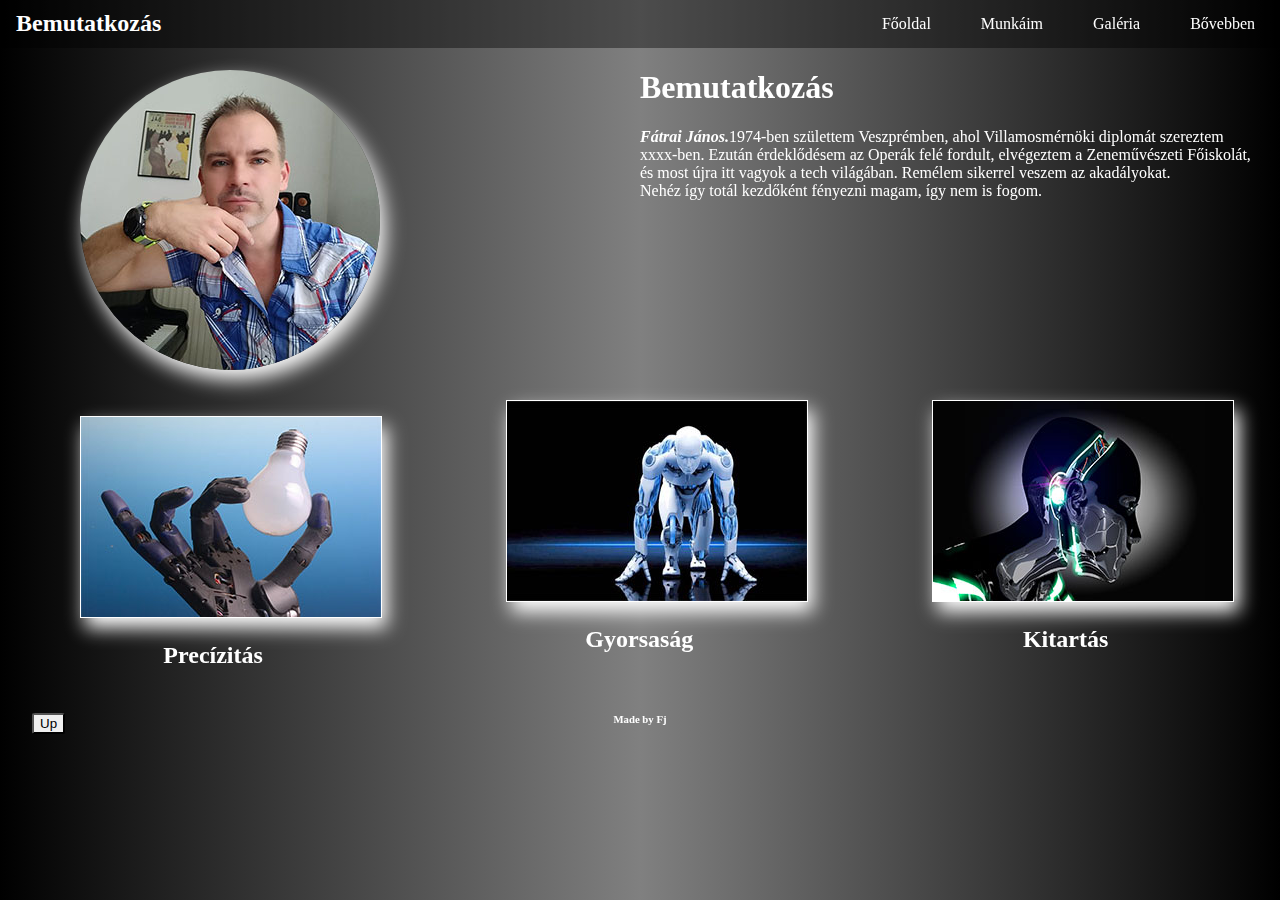
<file: Index.html>
<!DOCTYPE html>
<html lang="en">

<head>
    <meta charset="UTF-8">
    <meta name="viewport" content="width=device-width, initial-scale=1.0">
    <link rel="stylesheet" href="/css/style.css">
    <title>Bemutatkozás</title>
</head>

<body>
    <header class="header" id="top">
        <div>
            <h2>Bemutatkozás</h2>
        </div>
            
        <nav id="menu">
            <ul class="oldalak">
                <li>
                    <a href="/index.html">Főoldal</a>
                </li>
                <li>
                    <a href="works.html">Munkáim</a>
                </li>
                <li>
                    <a href="gallery.html">Galéria</a>
                </li>
                <li>
                    <a href="about.html">Bővebben</a>
                </li>
            </ul>
            
        </nav>
    </header>
    <main class="wrapper">
        <section class="firstRow">
            <div class="firstColumn">
                <img class="én" src="/pics/profilkép.jpg" alt="Profilképem">
            </div>
            <div class="secondColumn">
                <h1>Bemutatkozás</h1>
                <p><b><i>Fátrai János.</i></b>1974-ben születtem Veszprémben, ahol Villamosmérnöki diplomát szereztem <br> 
                    xxxx-ben. Ezután érdeklődésem az Operák felé fordult, elvégeztem a Zeneművészeti Főiskolát, <br> 
                    és most újra itt vagyok a tech világában. Remélem sikerrel  veszem az akadályokat. <br>
                Nehéz így totál kezdőként fényezni magam, így nem is fogom. </p>
            </div>
        </section>
        <article class="middle">
            <div class="firstMiddle">
                <img src="/pics/precizitás.jpg" alt="">
                <h2>Precízitás</h2>
            </div>
            <div class="secondMiddle">
                <img src="/pics/gyorsaság.jpg" alt="">
                <h2>Gyorsaság</h2>
            </div>
            <div class="thirdMiddle">
                <img src="/pics/kitartás.jpg" alt="">
                <h2>Kitartás</h2>
            </div>
        </article>
    </main>
    <footer class="footer">
        <a href="#top">
            <button class="btn">Up</button>
        </a>
        <h6>Made by Fj</h6>
    </footer>

</body>

</html>
</file>
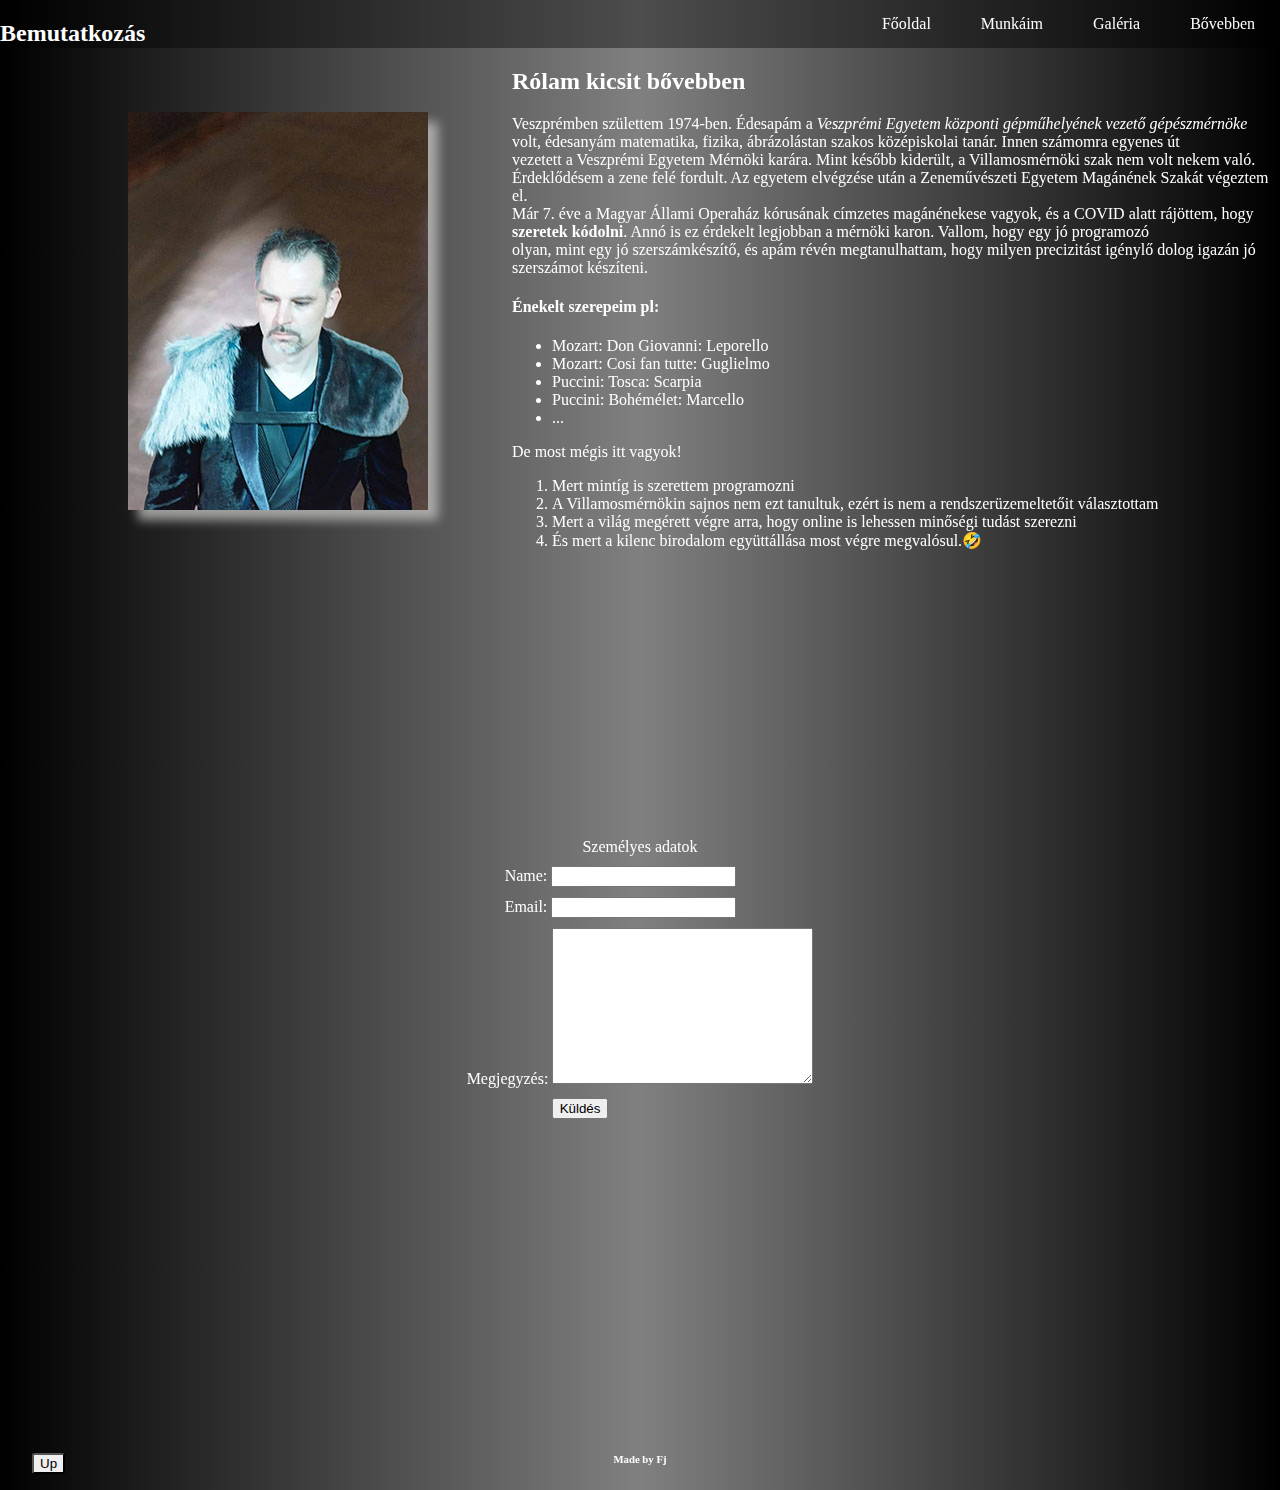
<file: about.html>
<!DOCTYPE html>
<html lang="en">
<head>
    <meta charset="UTF-8">
    <meta name="viewport" content="width=device-width, initial-scale=1.0">
    <link rel="stylesheet" href="/css/about.css">
    <title>Document</title>
</head>
<body>
    <body>
        <header class="header" id="top">
            <div>
                <h2>Bemutatkozás</h2>
            </div>
                
            <nav id="menu">
                <ul class="oldalak">
                    <li>
                        <a href="/index.html">Főoldal</a>
                    </li>
                    <li>
                        <a href="works.html">Munkáim</a>
                    </li>
                    <li>
                        <a href="gallery.html">Galéria</a>
                    </li>
                    <li>
                        <a href="about.html">Bővebben</a>
                    </li>
                </ul>
                
            </nav>
        </header>
        <main class="aboutWrapper">
            <section class="firstAboutRow">
                <div class="firstAboutColumn">
                    <img src="/pics/profilkép1.jpg" alt="Fátrai János">
                </div>
                <div class="secondAboutColumn">
                    <h2>Rólam kicsit bővebben</h2>
                    <p>Veszprémben születtem 1974-ben. Édesapám a <i>Veszprémi Egyetem központi gépműhelyének vezető gépészmérnöke</i> <br>
                        volt, édesanyám matematika, fizika, ábrázolástan szakos középiskolai tanár. Innen számomra egyenes út <br>
                        vezetett a Veszprémi Egyetem Mérnöki karára. Mint később kiderült, a Villamosmérnöki szak nem volt nekem való. <br>
                        Érdeklődésem a zene felé fordult. Az egyetem elvégzése után a Zeneművészeti Egyetem Magánének Szakát végeztem el.<br>
                        Már 7. éve a Magyar Állami Operaház kórusának címzetes magánénekese vagyok, és a COVID alatt rájöttem, hogy <br>
                        <b>szeretek kódolni</b>. Annó is ez érdekelt legjobban a mérnöki karon. Vallom, hogy egy jó programozó <br>
                        olyan, mint egy jó szerszámkészítő, és apám révén megtanulhattam, hogy milyen precizitást igénylő dolog igazán jó <br>
                        szerszámot készíteni.
                    </p>
                    <h4>Énekelt szerepeim pl:</h4>
                    <ul>
                        <li>Mozart: Don Giovanni: Leporello</li>
                        <li>Mozart: Cosi fan tutte: Guglielmo</li>
                        <li>Puccini: Tosca: Scarpia</li>
                        <li>Puccini: Bohémélet: Marcello</li>
                        <li>...</li>
                    </ul>
                    <p>De most mégis itt vagyok!</p>
                    <ol>
                        <li>Mert mintíg is szerettem programozni</li>
                        <li>A Villamosmérnökin sajnos nem ezt tanultuk, ezért is nem a rendszerüzemeltetőit választottam</li>
                        <li>Mert a világ megérett végre arra, hogy online is lehessen minőségi tudást szerezni</li>
                        <li>És mert a kilenc birodalom együttállása most végre megvalósul.🤣</li>
                    </ol>
                </div>
            </section>
        </main>
       
        <div class="container">
            <form>
                
                <legend class="legend">Személyes adatok</legend>
                <div class="name">
                    <label for="name">Name:</label>
                    <input id="name" name="name" type="text" minlength="5" required>
                </div>
                <div class="email">
                    <label for="email">Email:</label>
                    <input id="email" name="email" type="email" required>
                </div>
                <div class="comment">
                    <label for="comment">Megjegyzés:</label>
                    <textarea name="comment" id="comment" cols="30" rows="10" minlength="20" required></textarea>
                </div>
                <div class="submit">
                    <button type="submit">Küldés</button>
                </div>
            </form>
        </div>
        <footer class="footer">
            <a href="#top">
                <button  class="btn">Up</button>
            </a>
            <h6>Made by Fj</h6>
        </footer>
        <script src="/js/about.js"></script>
</body>
</html>
</file>
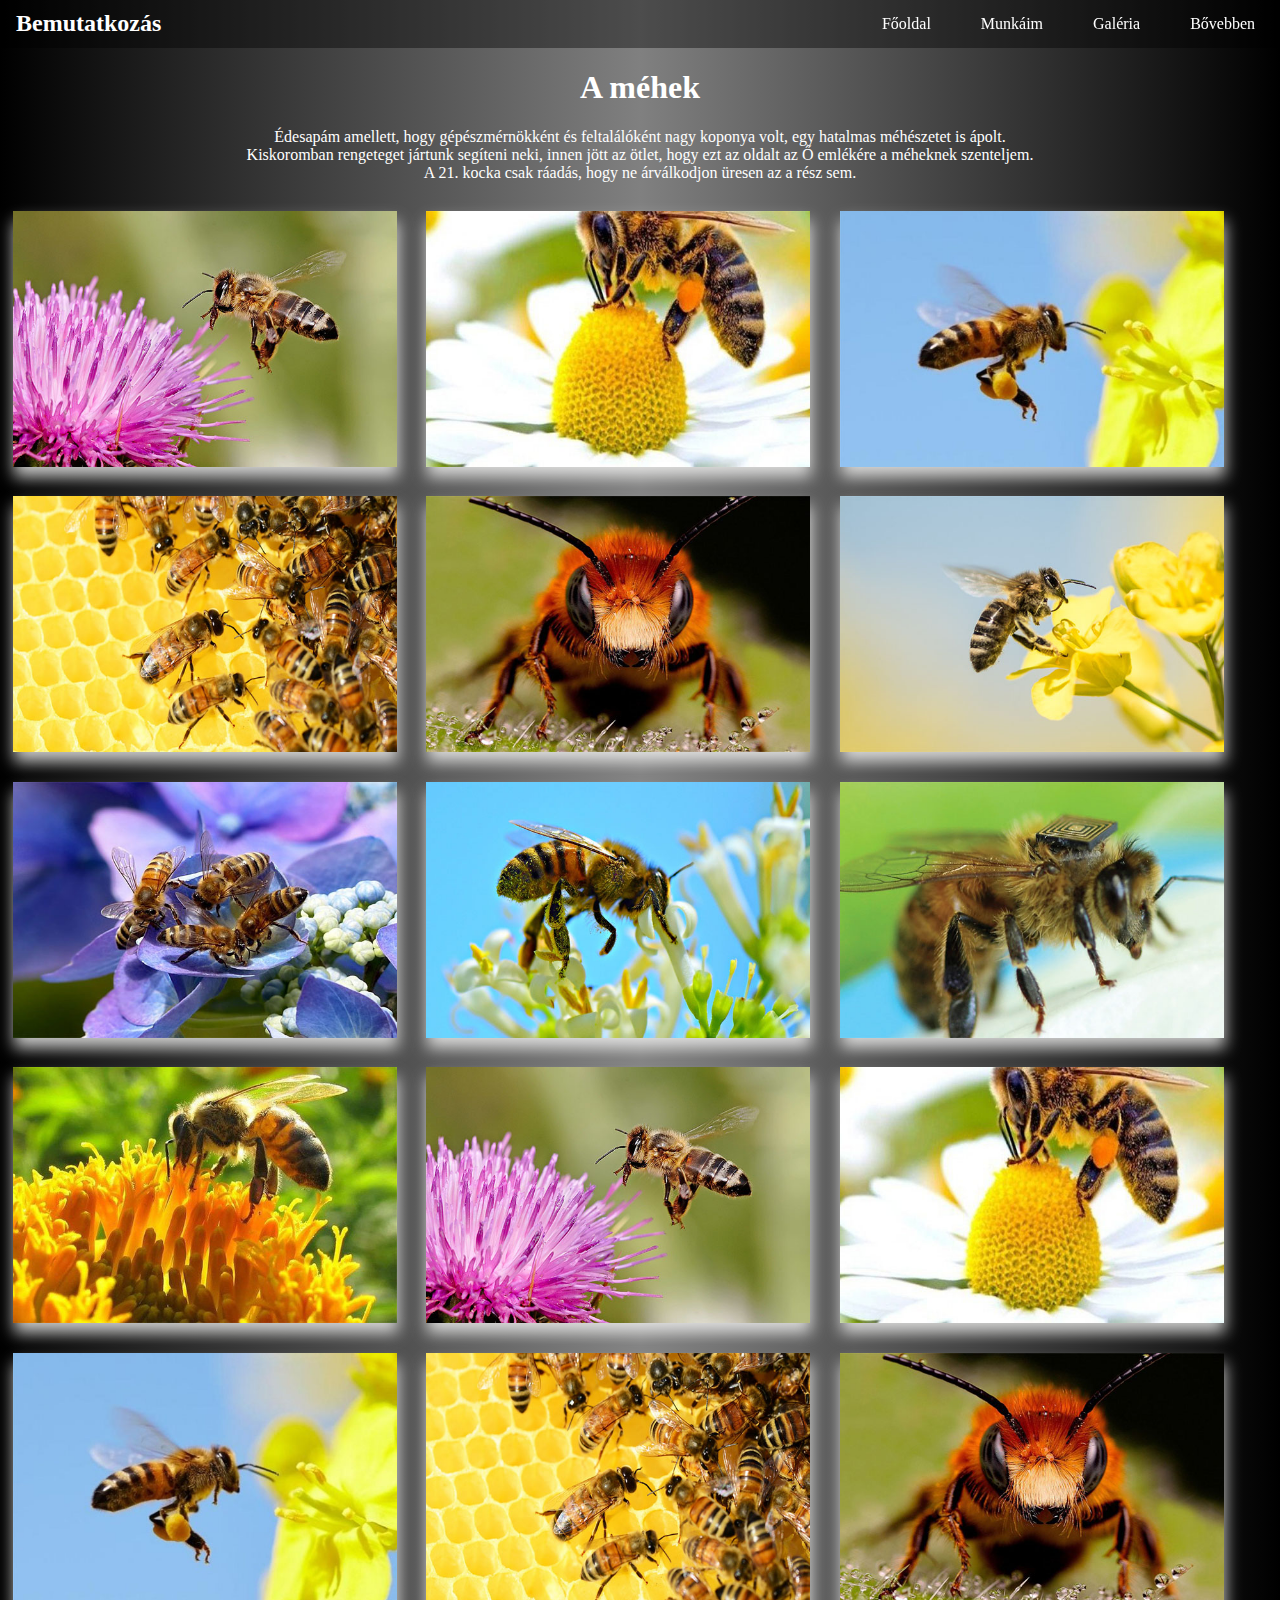
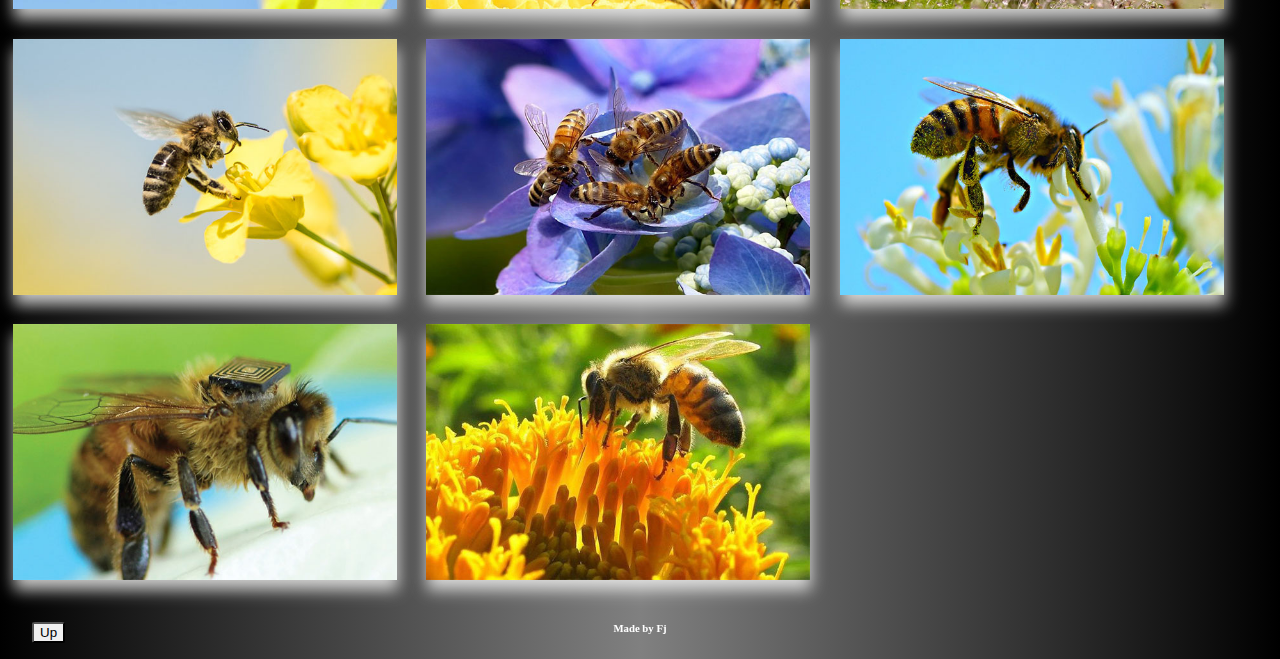
<file: gallery.html>
<!DOCTYPE html>
<html lang="en">

<head>
    <meta charset="UTF-8">
    <meta name="viewport" content="width=device-width, initial-scale=1.0">
    <link rel="stylesheet" href="/css/gallery.css">
    <title>Document</title>
</head>

<body>

    <body>
        <header class="header" id="top">
            <div>
                <h2>Bemutatkozás</h2>
            </div>

            <nav id="menu">
                <ul class="oldalak">
                    <li>
                        <a href="/index.html">Főoldal</a>
                    </li>
                    <li>
                        <a href="works.html">Munkáim</a>
                    </li>
                    <li>
                        <a href="gallery.html">Galéria</a>
                    </li>
                    <li>
                        <a href="about.html">Bővebben</a>
                    </li>
                </ul>

            </nav>
        </header>
        <section class="bee">
            <h1>A méhek</h1>
            <p>Édesapám amellett, hogy gépészmérnökként és feltalálóként nagy koponya volt, egy hatalmas méhészetet is
                ápolt. <br>
                Kiskoromban rengeteget jártunk segíteni neki, innen jött az ötlet, hogy ezt az oldalt az Ő emlékére a
                méheknek szenteljem. <br>
                A 21. kocka csak ráadás, hogy ne árválkodjon üresen az a rész sem. </p>
        </section>
        <main>
            <div class="box-wrapper">
                    <img src="/pics/méh1.jpg" alt="Méhecske">

                    <img src="/pics/méh2.jpg" alt="Méhecske">
    
                    <img src="/pics/méh3.jpg" alt="Méhecske">
                    
                   <img src="/pics/méh4.jpg" alt="Méhecske">
                
                
                    <img src="/pics/méh5.jpg" alt="Méhecske">
               
                
                    <img src="/pics/méh6.jpg" alt="Méhecske">
                
                
                    <img src="/pics/méh7.jpg" alt="Méhecske">
                
                
                    <img src="/pics/méh8.jpg" alt="Méhecske">
                
                
                    <img src="/pics/méh9.jpg" alt="Méhecske">
                
                
                    <img src="/pics/méh10.jpg" alt="Méhecske">
               
                
                    <img src="/pics/méh1.jpg" alt="Méhecske">
               
                
                    <img src="/pics/méh2.jpg" alt="Méhecske">
                
                
                    <img src="/pics/méh3.jpg" alt="Méhecske">
               
                
                    <img src="/pics/méh4.jpg" alt="Méhecske">
                
                
                    <img src="/pics/méh5.jpg" alt="Méhecske">
                
                
                    <img src="/pics/méh6.jpg" alt="Méhecske">
                
                
                    <img src="/pics/méh7.jpg" alt="Méhecske">
               
                
                    <img src="/pics/méh8.jpg" alt="Méhecske">
                
                
                    <img src="/pics/méh9.jpg" alt="Méhecske">
                
                
                    <img src="/pics/méh10.jpg" alt="Méhecske">
                
               
            </div>
        </main>
        <footer class="footer">
            <a href="#top">
                <button class="btn">Up</button>
            </a>
            <h6>Made by Fj</h6>
        </footer>
    </body>

</html>
</file>
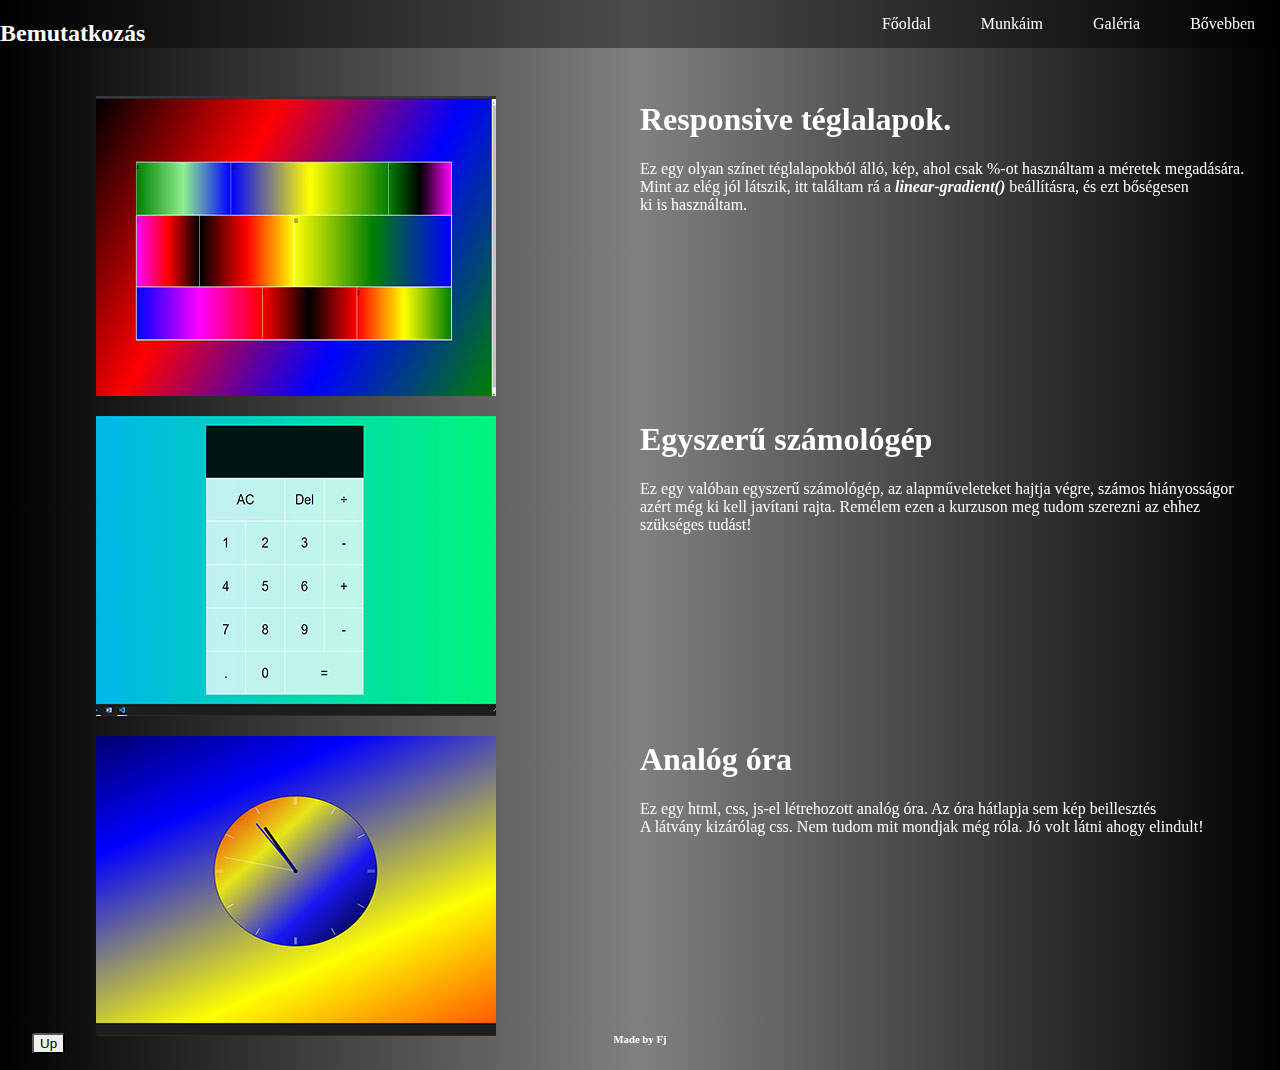
<file: works.html>
<!DOCTYPE html>
<html lang="en">
<head>
    <meta charset="UTF-8">
    <meta name="viewport" content="width=device-width, initial-scale=1.0">
    <link rel="stylesheet" href="/css/works.css">
    <title>Document</title>
</head>
<body>
    <body>
        <header class="header">
            <div>
                <h2>Bemutatkozás</h2>
            </div>
                
            <nav id="menu">
                <ul class="oldalak">
                    <li>
                        <a href="/index.html">Főoldal</a>
                    </li>
                    <li>
                        <a href="works.html">Munkáim</a>
                    </li>
                    <li>
                        <a href="gallery.html">Galéria</a>
                    </li>
                    <li>
                        <a href="about.html">Bővebben</a>
                    </li>
                </ul>
                
            </nav>
        </header>
        <main class="wrapper">
            <section class="firstRow">
                <div class="firstColumn">
                    <img src="/pics/kockák.jpg" alt="Reszpozív téglalapok">
                </div>
                <div class="secondColumn">
                    <h1>Responsive téglalapok.</h1>
                    <p>Ez egy olyan színet téglalapokból álló, kép, ahol csak %-ot használtam a méretek megadására. <br>
                     Mint az elég jól látszik, itt találtam rá a <b><i> linear-gradient()</i></b> beállításra, és ezt bőségesen <br>
                    ki is használtam. </p>
                </div>
            </section>
            <section class="secondRow">
                <div class="firstColumn">
                    <img src="/pics/calc.jpg" alt="Egyszerű számológép">
                </div>
                <div class="secondColumn">
                    <h1>Egyszerű számológép</h1>
                    <p>Ez egy valóban egyszerű számológép, az alapműveleteket hajtja végre, számos hiányosságor <br>
                         azért még ki kell javítani rajta. Remélem ezen a kurzuson meg tudom szerezni az ehhez <br>
                          szükséges tudást!  </p>
                </div>
            </section>
            <section class="thirdRow">
                <div class="firstColumn">
                    <img src="/pics/clock.jpg" alt="Analóg óra">
                </div>
                <div class="secondColumn">
                    <h1>Analóg óra</h1>
                    <p>Ez egy html, css, js-el létrehozott analóg óra. Az óra hátlapja sem kép beillesztés <br>
                    A látvány kizárólag css. Nem tudom mit mondjak még róla. Jó volt látni ahogy elindult!</p>
                </div>
            </section>

        </main>
        <footer class="footer">
            <a href="#top">
                <button class="btn">Up</button>
            </a>
            <h6>Made by Fj</h6>
        </footer>
</body>
</html>
</file>
<file: css/style.css>
*{
    box-sizing: border-box;
}
body{
    margin: 0;
    padding: 0;
    background: linear-gradient(to right, black, grey, black);
}
img {
    max-width: 100%;
}
.header{
    position: relative;
    width: 100%;
    height: 3rem;
    background: rgba(0, 0, 0, .4);
    color: white;
    position: relative
}
.header div{
    position: absolute;
    width: 20%;
    height: 100%;
}
.header h2{
    margin: 0.6rem 0 0 1rem;
}
.pageName{
    width: 10rem;
}
.mutat{
    color: white;
    text-align: left;
}
.oldalak{
    float: right;
}
.wrapper{
    width: 100%;
}
nav {
    position: sticky;
    top: 0;
    left: 0;
    right: 0;
}
nav::after {
    content:'';
    clear: both;
    display: table;
}
nav a {
    color: #fff;
    text-decoration: none;
    padding: 15px 25px;
    display: block;
}
nav a:hover {
    background: rgba(58, 57, 57, 0.8);
    color: white;
}
nav ul {
    list-style: none;
    padding: 0;
    margin: 0;
}
nav>ul>li {
    float: left;
}
.bee{
    color: white;
    text-align: center;
}
.firstRow{
    position: relative;
    width: 100%;
    height: 20rem;
    
}
.secondRow{
    position: relative;
    width: 100%;
    height: 20rem;
}
.thirdRow{
    position: relative;
    width: 100%;
    height: 20rem;
}

.firstRow .firstColumn{
    position: absolute;
    width: 50%;
    height: 100%;
    
}
.firstRow .secondColumn{
    position: absolute;
    width: 50%;
    height: 100%;
    margin: 0 0 0 50%;
    color: white;
}
.én{
    margin: 1.4rem 0 1.4rem 5rem;
    border-radius: 50%;
    box-shadow: 5px 10px 20px white;
}
.middle{
    width: 100%;
    height: 20rem;
    position: relative;
    

}
.firstMiddle{
    position: absolute;
    width: 33.3%;
    height: 100%;
    
 }
.firstMiddle h2{
    text-align: center;
    color: white;
}
.firstMiddle img{
    margin: 3rem 4rem 0 5rem;
    border: solid 1px white;
    box-shadow: 5px 10px 18px white;
}
.secondMiddle{
    position: absolute;
    width: 33.3%;
    height: 100%;
    margin: 0 0 0 33.3%;
    
  
}
.secondMiddle h2{
    text-align: center;
    color: white;
}
.secondMiddle img{
    margin: 2rem 4rem 0 5rem;
    border: solid 1px white;
    box-shadow: 5px 10px 18px white;
}
.thirdMiddle{
    position: absolute;
    width: 33.3%;
    height: 100%;
    margin: 0 0 0 66.6%;
    
}
.thirdMiddle h2{
    text-align: center;
    color: white;
}
.thirdMiddle img{
    margin: 2rem 4rem 0 5rem;
    border: solid 1px white;
    box-shadow: 5px 10px 18px white;
}

.footer{
    position: relative;
}
.gomb{
    position: absolute;
    width: 10%;
    height: 100%;
}
.footer a{
    position: absolute;
}
.btn{
    margin: 0 0 0 2rem;
    border-radius: 10%;
}
.btn:hover{
    background: rgb(46, 46, 46);
    color: white;
}
.footer h6{
    color: white;
    text-align: center;
}
</file>
<file: css/about.css>
*{
    box-sizing: border-box;
}
body{
    margin: 0;
    padding: 0;
    background: linear-gradient(to right, black, grey, black);
}
img {
    max-width: 100%;
}
.header{
    position: relative;
    width: 100%;
    height: 3rem;
    background: rgba(0, 0, 0, .4);
    color: white;
    position: relative
}
.header div{
    position: absolute;
    width: 20%;
    height: 100%;
}
.oldalak{
    float: right;
}
nav {
    position: sticky;
    top: 0;
    left: 0;
    right: 0;
}
nav::after {
    content:'';
    clear: both;
    display: table;
}
nav a {
    color: #fff;
    text-decoration: none;
    padding: 15px 25px;
    display: block;
}
nav a:hover {
    background: rgba(58, 48, 48, 0.8);
}
nav ul {
    list-style: none;
    padding: 0;
    margin: 0;
}
nav>ul>li {
    float: left;
}
.firstAboutRow{
    position: relative;
    width: 100%;
    height: 30rem;
    
}
.firstAboutColumn{
    position: absolute;
    width: 40%;
}
.firstAboutColumn img{
    position: absolute;
    margin: 4rem 0 0 8rem;
    box-shadow: 10px 10px 10px rgba(190, 190, 187, 0.8);
}
.secondAboutColumn{
    position: absolute;
    width: 60%;
    margin: 0 0 0 40%;
    color: white;
    
}
.container{
    position: relative;
    width: 100%;
    min-height: 100vh;
    padding: 2rem;
    overflow: hidden;
    display: flex;
    align-items: center;
    justify-content: center;

}
.form{
    width: 100%;
    max-width: 400px;
    border-radius: 10px;
    padding: 20px;
    box-shadow: 0 0 20px 5px rgba(238, 234, 234, 0.1);
    z-index: 1000;
    overflow: hidden;
}
.legend{
    color: white;
    padding: 5px;
    text-align: center;
}
.name{
    color: white;
    padding: 5px 5px 5px 43px;
    
}
.email{
    color: white;
    padding: 5px 5px 5px 43px;
}
.comment{
    color: white;
    padding: 5px;
}
.submit{
    padding: 5px 5px 5px 90px;
}
.submit button:hover{
    background: rgb(114, 114, 114);
    color: white;
}


.footer{
    position: relative;
}
.gomb{
    position: absolute;
    width: 10%;
    height: 100%;
}
.footer a{
    position: absolute;
    background: li;
}
.btn{
    margin: 0 0 0 2rem;
    border-radius: 10%;
}
.btn:hover{
    background: rgb(43, 42, 42);
    color: white;
}
.footer h6{
    color: white;
    text-align: center;
}
</file>
<file: css/gallery.css>
*{
    box-sizing: border-box;
}
body{
    margin: 0;
    padding: 0;
    background: linear-gradient(to right, black, grey, black);
}
img{
    max-width: 100%;
}
.header{
    position: relative;
    width: 100%;
    height: 3rem;
    background: rgba(0, 0, 0, .4);
    color: white;
    position: relative
}
.header div{
    position: absolute;
    width: 20%;
    height: 100%;
}
.header h2{
    margin: 0.6rem 0 0 1rem;
}
.pageName{
    width: 10rem;
}
.mutat{
    color: white;
    text-align: left;
}
.oldalak{
    float: right;
}
nav {
    position: sticky;
    top: 0;
    left: 0;
    right: 0;
}
nav::after {
    content:'';
    clear: both;
    display: table;
}
nav a {
    color: #fff;
    text-decoration: none;
    padding: 15px 25px;
    display: block;
}
nav a:hover {
    background: rgba(58, 57, 57, 0.8);
    color: white;
}
nav ul {
    list-style: none;
    padding: 0;
    margin: 0;
}
nav>ul>li {
    float: left;
}
.bee{
    color: white;
    text-align: center;
}

.box-wrapper img{
    width: 30%;
    margin: 1%;
    display: inline-block;
    box-shadow: 1px 10px 15px rgba(247, 248, 246, 0.8);
}



.footer{
    position: relative;
}
.gomb{
    position: absolute;
    width: 10%;
    height: 100%;
}
.footer a{
    position: absolute;
}
.btn{
    margin: 0 0 0 2rem;
    border-radius: 10%;
}
.btn:hover{
    background: rgb(46, 46, 46);
    color: white;
}
.footer h6{
    color: white;
    text-align: center;
}
@media(max-width: 900px) {
    .box-wrapper img {
        width: 47%;
        margin-left: 1%;

    }
}
@media(max-width: 600px) {
    .box-wrapper img {
        width: 98%;
        margin: 1%;
    }
}
</file>
<file: css/works.css>
*{
    box-sizing: border-box;
}
body{
    margin: 0;
    padding: 0;
    background: linear-gradient(to right, black, grey, black);
}
img {
    max-width: 100%;
}
.header{
    position: relative;
    width: 100%;
    height: 3rem;
    background: rgba(0, 0, 0, .4);
    color: white;
    position: relative
}
.header div{
    position: absolute;
    width: 20%;
    height: 100%;
}
.oldalak{
    float: right;
}
nav {
    position: sticky;
    top: 0;
    left: 0;
    right: 0;
}
nav::after {
    content:'';
    clear: both;
    display: table;
}
nav a {
    color: #fff;
    text-decoration: none;
    padding: 15px 25px;
    display: block;
}
nav a:hover {
    background: rgba(58, 48, 48, 0.8);
}
nav ul {
    list-style: none;
    padding: 0;
    margin: 0;
}
nav>ul>li {
    float: left;
}

.wrapper{
    width: 100%;
}
.firstRow{
    position: relative;
    width: 100%;
    height: 20rem;
}
.secondRow{
    position: relative;
    width: 100%;
    height: 20rem;
}
.thirdRow{
    position: relative;
    width: 100%;
    height: 20rem;
}

.firstColumn{
    position: absolute;
    width: 50%;
    height: 100%;
    margin: 3rem 0 0 6rem;

    
}
.secondColumn{
    position: absolute;
    width: 50%;
    height: 100%;
    margin: 2rem 0 0 50%;

    color: white;
}




.footer{
    position: relative;
}
.gomb{
    position: absolute;
    width: 10%;
    height: 100%;
}
.footer a{
    position: absolute;
}
.btn{
    margin: 0 0 0 2rem;
    border-radius: 10%;
}
.btn:hover{
    background: rgb(58, 57, 57);
    color: white;
}
.footer h6{
    color: white;
    text-align: center;
}
</file>
